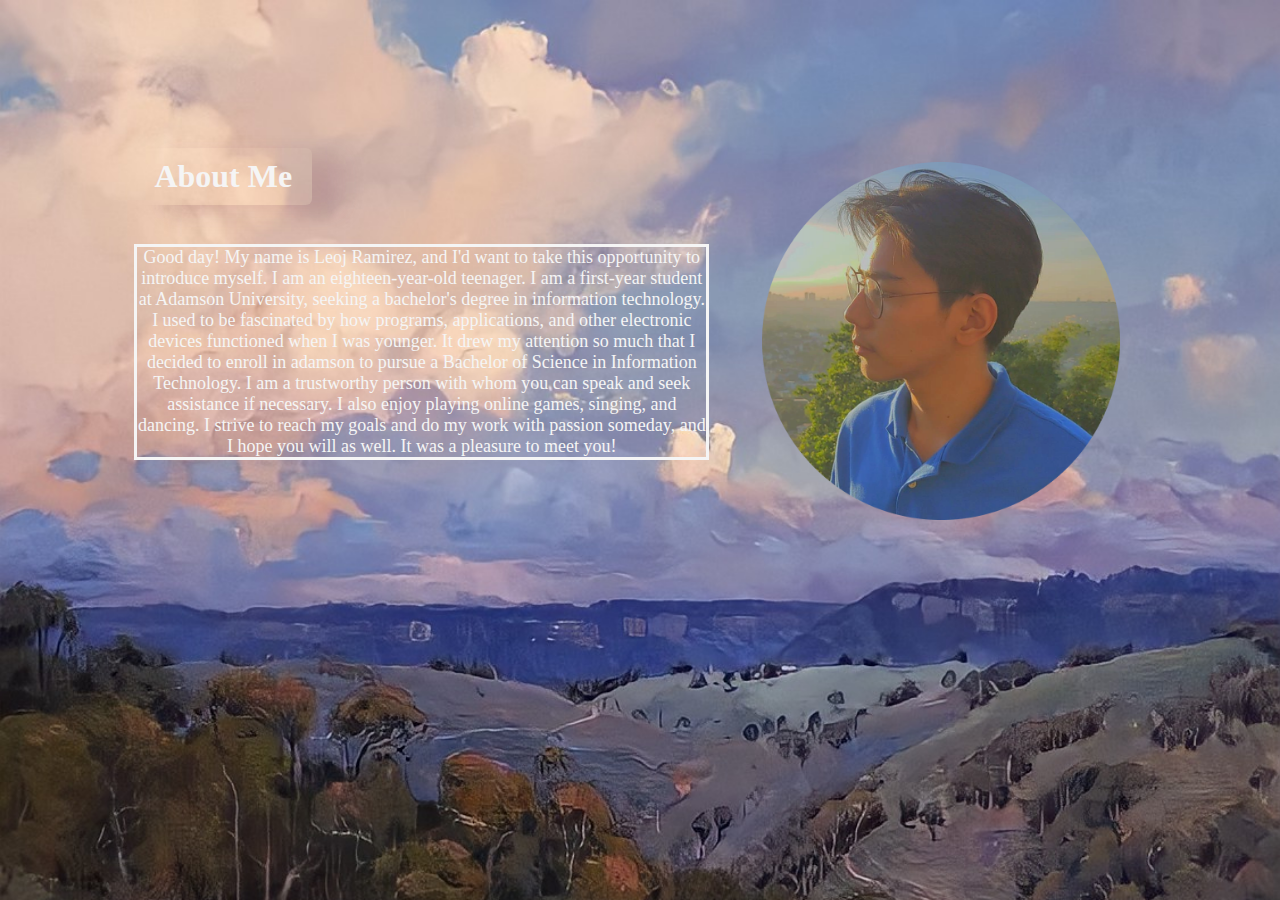
<file: Aboutme.html>
<!DOCTYPE html>
<html>
<head>
	<title></title>
	<link rel="stylesheet" href="Aboutme.css">
</head>
<body>
 <div class="info">
        <h1> About Me </h1>
        <p> Good day! My name is Leoj Ramirez, and I'd want to take this opportunity to introduce myself. I am an eighteen-year-old teenager. I am a first-year student at Adamson University, seeking a bachelor's degree in information technology. I used to be fascinated by how programs, applications, and other electronic devices functioned when I was younger. It drew my attention so much that I decided to enroll in adamson to pursue a Bachelor of Science in Information Technology. I am a trustworthy person with whom you can speak and seek assistance if necessary. I also enjoy playing online games, singing, and dancing. I strive to reach my goals and do my work with passion someday, and I hope you will as well. It was a pleasure to meet you! </p>


            <img src="1G-modified.png" class="photo">
            <br>
    </div>

</body>
</html>
</file>
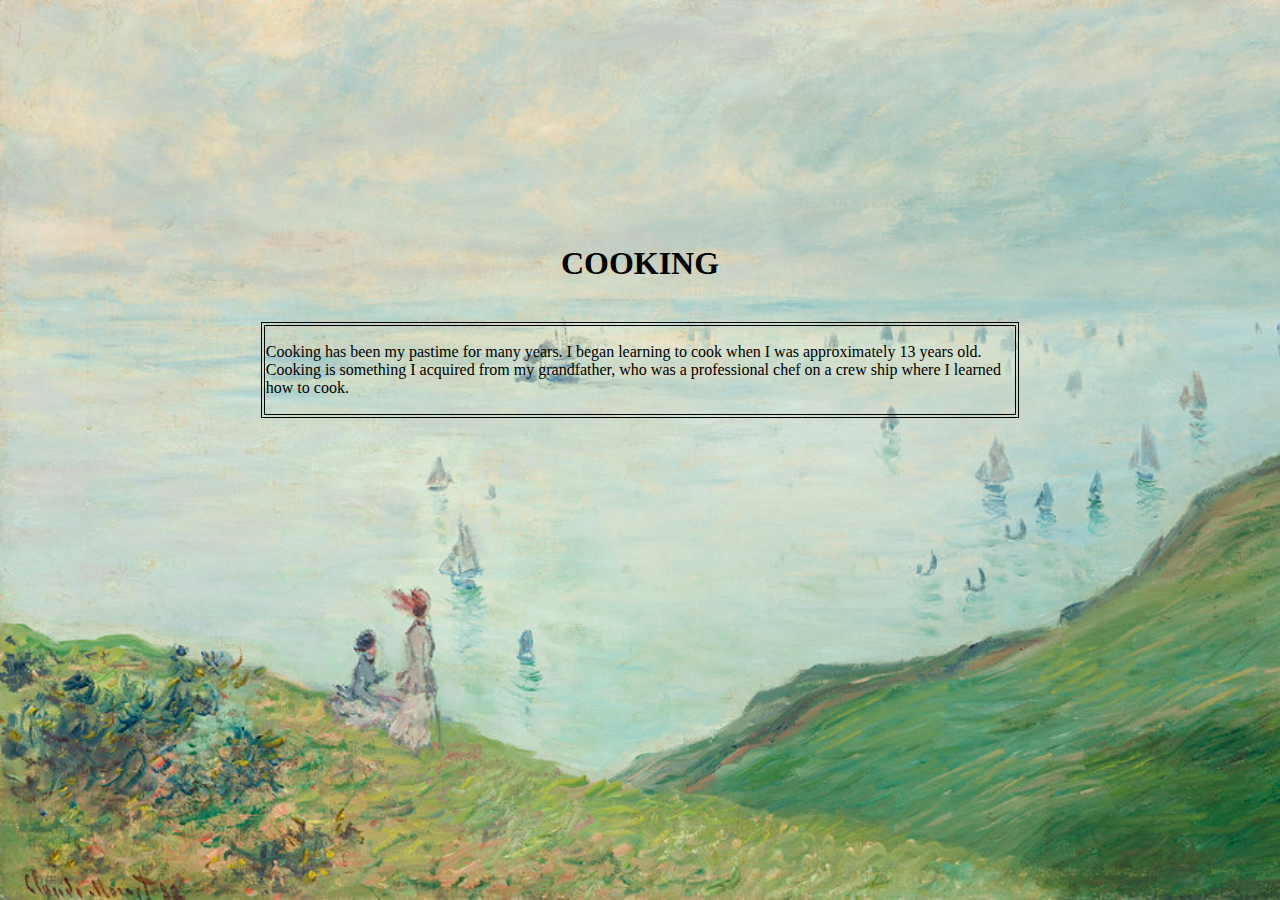
<file: Cooking.html>
<!DOCTYPE html>
<html>
<head>
	<title></title>
	<style>
		        body{
            background-image: url('HY.jpg');
            background-size: cover;
            background-attachment: fixed;
            background-repeat: no-repeat;
            font-family: 'Roboto', sans-serif;
        }
		p, h1 {font-family: Georgia;
			color: black;}
table, th, td { width: 60%;
  border:1px solid black;
}
</style>
</head>
<body>
	<center>
		<br>
		<br>
		<br>
		<br>
		<br>
		<br>
		<br>
		<br>
		<br>
		<br>
		<br>
		<br>
<h1>COOKING</h1>
	<br>

<table>
	<tr>
		<td>
<p>Cooking has been my pastime for many years. I began learning to cook when I was approximately 13 years old. Cooking is something I acquired from my grandfather, who was a professional chef on a crew ship where I learned how to cook.</p>
</td>
</tr>
</table>
</center>
</body>
</html>
</file>
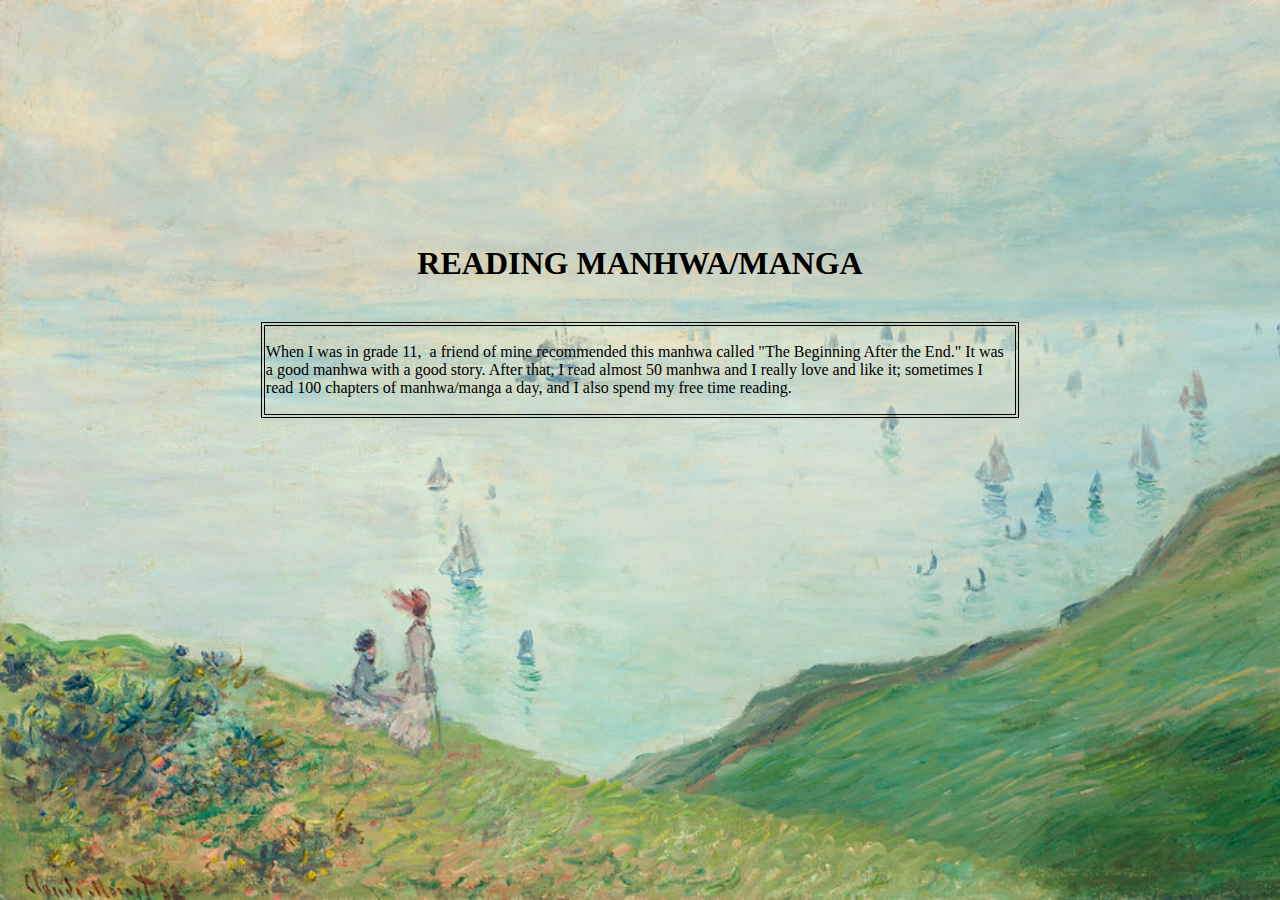
<file: Reading.html>
<!DOCTYPE html>
<html>
<head>
	<title></title>
	<style>
		        body{
            background-image: url('HY.jpg');
            background-size: cover;
            background-attachment: fixed;
            background-repeat: no-repeat;
            font-family: 'Roboto', sans-serif;
        }
		p, h1 {font-family: Georgia;
			color: black;}
table, th, td { width: 60%;
  border:1px solid black;
}
</style>
</head>
<body>
	<center>
		<br>
		<br>
		<br>
		<br>
		<br>
		<br>
		<br>
		<br>
		<br>
		<br>
		<br>
		<br>
<h1>READING MANHWA/MANGA</h1>
	<br>

<table>
	<tr>
		<td>
<p>When I was in grade 11,  a friend of mine recommended this manhwa called "The Beginning After the End." It was a good manhwa with a good story. After that, I read almost 50 manhwa and I really love and like it; sometimes I read 100 chapters of manhwa/manga a day, and I also spend my free time reading.</p>
</td>
</tr>
</table>
</center>
</body>
</html>
</file>
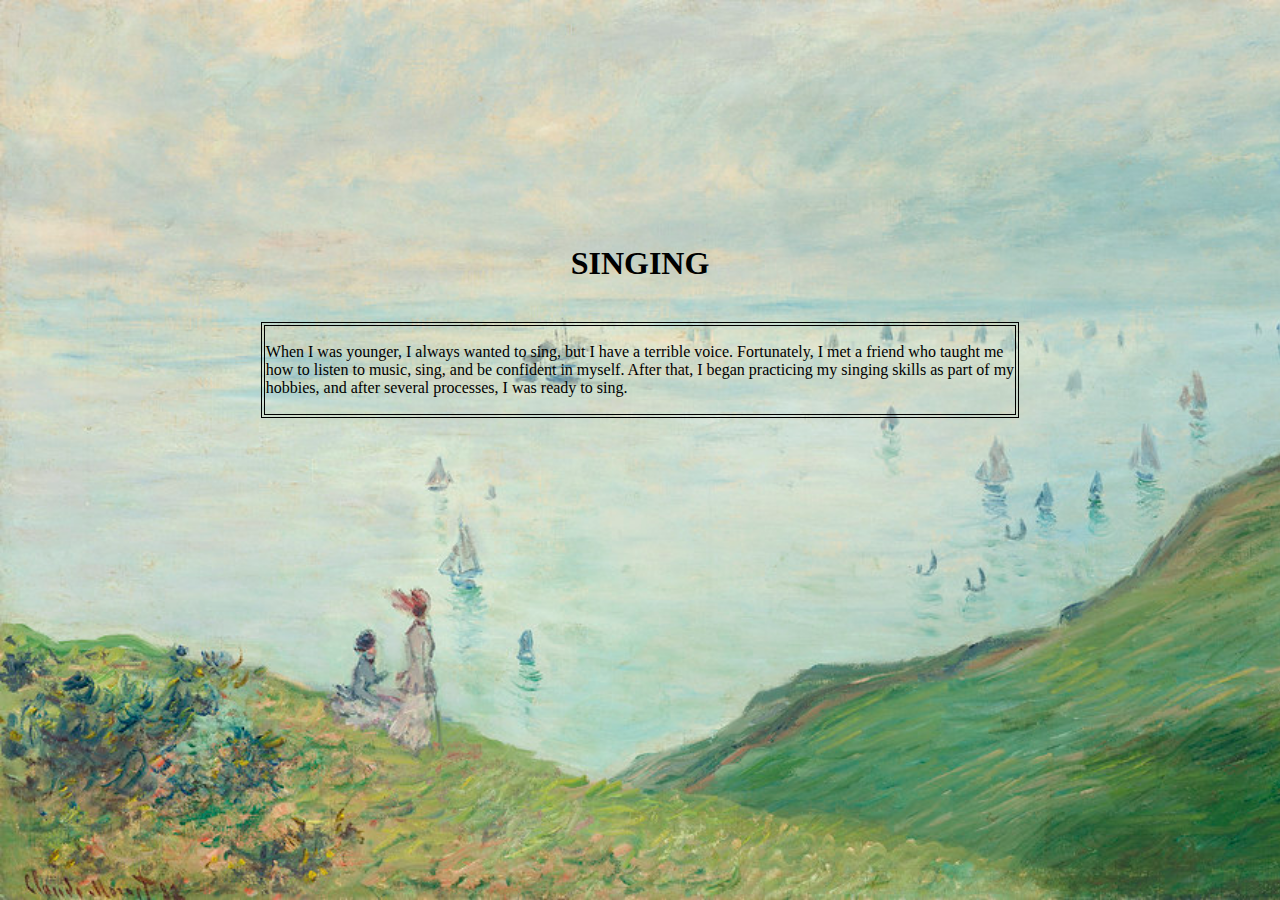
<file: Singing.html>
<!DOCTYPE html>
<html>
<head>
	<title></title>
	<style>
		        body{
            background-image: url('HY.jpg');
            background-size: cover;
            background-attachment: fixed;
            background-repeat: no-repeat;
            font-family: 'Roboto', sans-serif;
        }
		p, h1 {font-family: Georgia;
			color: black;}
table, th, td { width: 60%;
  border:1px solid black;
}
</style>
</head>
<body>
	<center>
		<br>
		<br>
		<br>
		<br>
		<br>
		<br>
		<br>
		<br>
		<br>
		<br>
		<br>
		<br>
<h1>SINGING</h1>
	<br>

<table>
	<tr>
		<td>
<p>When I was younger, I always wanted to sing, but I have a terrible voice. Fortunately, I met a friend who taught me how to listen to music, sing, and be confident in myself. After that, I began practicing my singing skills as part of my hobbies, and after several processes, I was ready to sing.</p>
</td>
</tr>
</table>
</center>
</body>
</html>
</file>
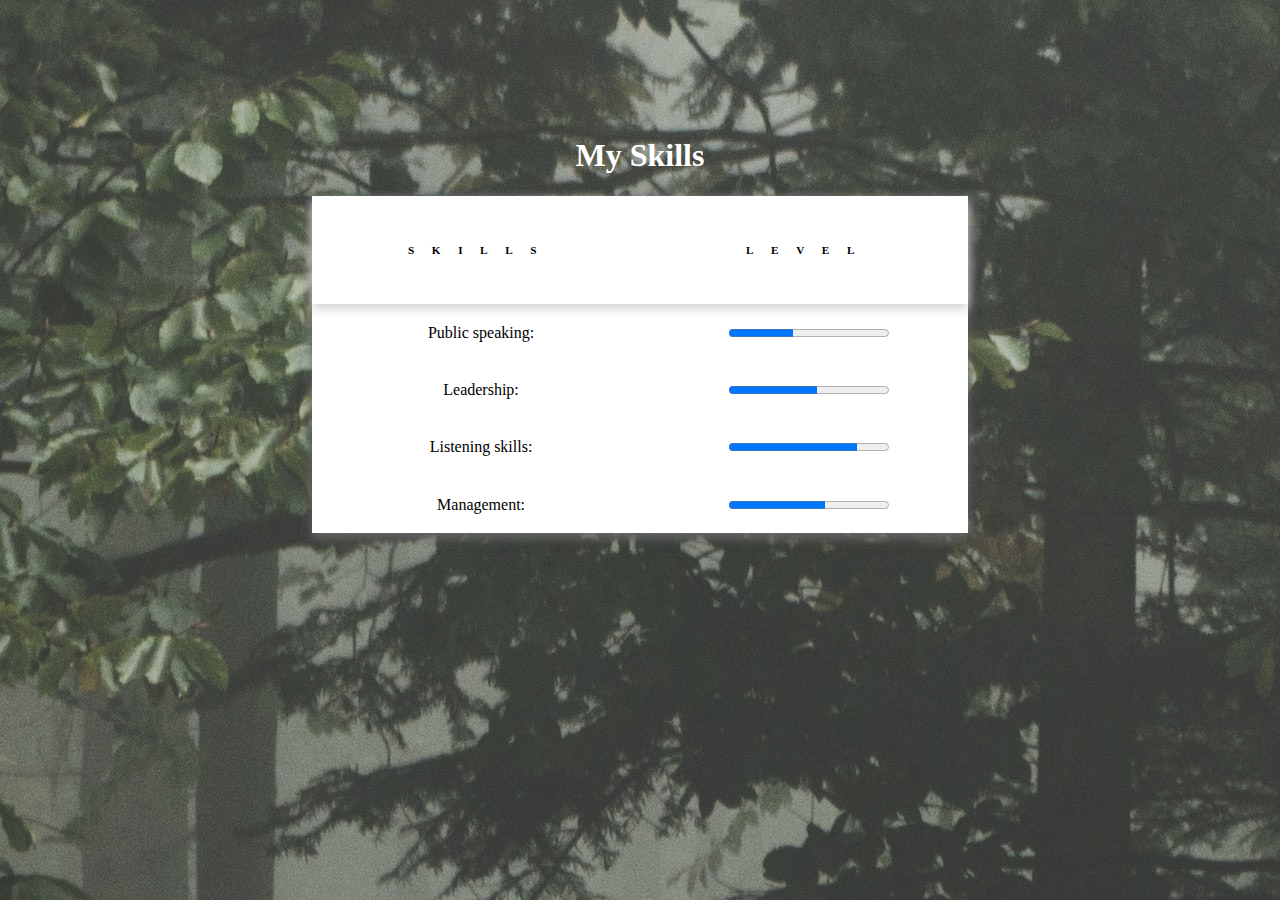
<file: Skills.html>
<!DOCTYPE html>
<html>
<head>
    <title>
        My Skills
    </title>
    <link rel="stylesheet" href="Skills.css">
</head>
<body background="profile-5.jpg">
    <br>
     <br> 
     <br>
     <br>
     <br>
     <br>
    <center>
        <h1>My Skills</h1>
    <div class="table-body">
        <table>
            <thead>
                <tr>
                <th>Skills</th>
                <th>Level</th>
                </tr>
            </thead>
            <tbody>
                <tr>
                    <td>
                        <label for="file">Public speaking:</label>
                    </td>
                    <td>
                        <progress id="file" value="40" max="100"> 40% </progress>
                </tr>
                <tr>
                    <td>
                        <label for="file">Leadership:</label>
                    </td>
                    <td>
                        <progress id="file" value="55" max="100"> 55% </progress>
                </tr>
                <tr>
                    <td>
                        <label for="file">Listening skills:</label>
                    </td>
                    <td>
                        <progress id="file" value="80" max="100"> 80% </progress>
                </tr>
                <tr>
                    <td>
                        <label for="file">Management:</label>
                    </td>
                    <td>
                        <progress id="file" value="60" max="100"> 60% </progress>
                </tr>

            </tbody>
        </table>
        </center>
</body>
</html>
</file>
<file: Aboutme.css>
.info {
    margin-left: 10%;
    margin-top: 10%;
}
.info h1 {
    font-weight: bold;
    font-family: Pacifico;
    display: inline-block;
    border-radius: 6px;
    padding: 10px 20px;
    box-sizing: border-box;
    box-shadow: 30px 8px 22px rgba(94, 28, 68, 0.15);
    color: whitesmoke;
}

.info p {
    font-size: 18px;
    font-family: Raleway;
    border: solid;
    width: 50%;
    text-align: center;
    color: whitesmoke;

}

.pic {
    width: 25%;
    position: absolute;
    align-items: center;
    top: 20%;
    right: 10em;
}


.photo {
    width: 28%;
    position: absolute;
    align-items: center;
    top: 18%;
    right: 10em;
}

.lines {
    width: 20%;
    position: absolute;
    align-items: center;
    top: 105px;
    right: 13.8em;
}

body{
    background-image: url("BG-A.jpg");
  background-size: cover;
}
</file>
<file: Skills.css>
table { 
    border-collapse: collapse;
    box-shadow: 0 5px 10px dimgray;
    background-color: white;
    text-align: center;
    z-index: 5;
    width: 650px;
    height: 100px
    line-height: center;
    position: center;
    margin-bottom: 20px;
}

thead {
    box-shadow: 0 5px 10px lightgray;
}

th {
    padding: 3rem 6rem;
    text-transform: uppercase;
    letter-spacing: 1.1rem;
    font-size: 0.7rem;
    font-weight: 900;
    font-family: poppins;
}

td{
    padding: 3%;
}
h1{
    color: white;
}
</file>
